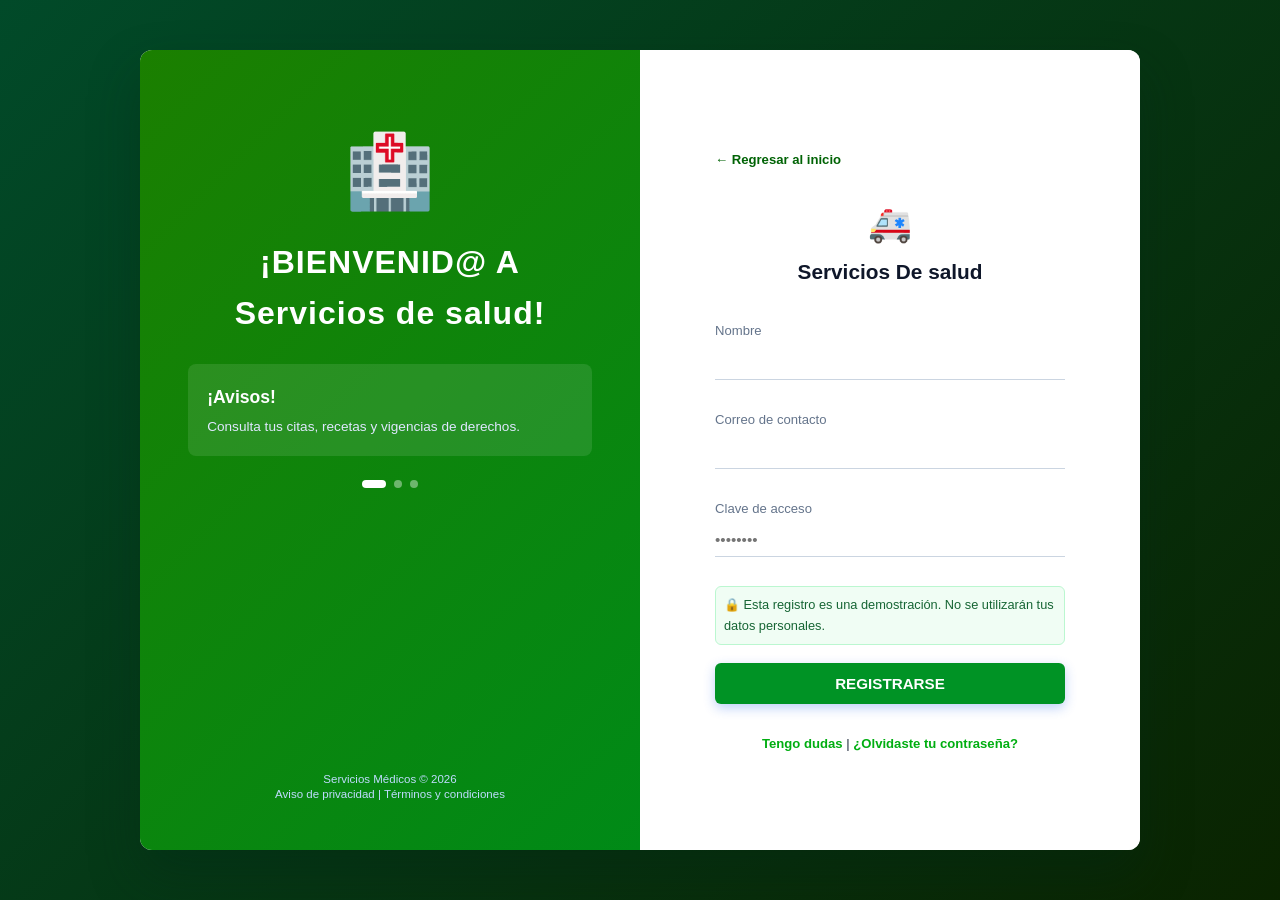
<file: login.html>
<!DOCTYPE html>
<html lang="es">
<head>
    <meta charset="UTF-8">
    <meta name="viewport" content="width=device-width, initial-scale=1.0">
    <title>Date de Alta</title>
    <link rel="stylesheet" href="styles.css">
</head>
<body class="cbtis-login-body">

    <!-- Contenedor principal de dos columnas -->
    <div class="cbtis-login-container">

        <!-- LADO IZQUIERDO: Panel Azul con Bienvenida e Ilustración -->
        <div class="cbtis-left-panel">
            <div class="cbtis-left-content">
                
                <div class="cbtis-illustration-box">
                    <div class="cbtis-badge-icon">🏥</div>
                    <h2>¡BIENVENID@ A Servicios de salud!</h2>
                </div>

                <div class="cbtis-notices-box">
                    <h3>¡Avisos!</h3>
                    <p>Consulta tus citas, recetas y vigencias de derechos.</p>
                </div>

                <div class="cbtis-slider-dots">
                    <span class="cbtis-dot active"></span>
                    <span class="cbtis-dot"></span>
                    <span class="cbtis-dot"></span>
                </div>
            </div>

            <div class="cbtis-left-footer">
                Servicios Médicos &copy; 2026<br>
                <span>Aviso de privacidad | Términos y condiciones</span>
            </div>
        </div>

        <!-- LADO DERECHO: Panel Blanco con el Formulario de Acceso -->
        <div class="cbtis-right-panel">
            <div class="cbtis-login-wrapper">
                
                <div class="login-back-container">
                    <a href="index.html" class="cbtis-back-link">← Regresar al inicio</a>
                </div>

                <div class="cbtis-logo-header">
                    <div class="login-logo-emoji">🚑</div>
                    <h1>Servicios <strong>De salud</strong></h1>
                </div>

                <form id="form-login" action="#" method="POST">
                    
                    <div class="cbtis-input-group">
                        <label for="nombre">Nombre</label>
                        <input type="text" id="nombre" name="nombre" required>
                    </div>

                    <div class="cbtis-input-group">
                        <label for="email">Correo de contacto</label>
                        <input type="email" id="email" name="email" required>
                    </div>
                      
                    <div class="cbtis-input-group">
                        <label for="password">Clave de acceso</label>
                        <input type="password" id="password" name="acceso" placeholder="••••••••" required>
                    </div>

                     <p style="background:#f0fdf4; border:1px solid #bbf7d0; color:#166534; padding:8px; border-radius:6px; font-size:0.80rem; margin-bottom:10px;">
                        🔒 Esta registro es una demostración. No se utilizarán tus datos personales.
                        </p>

                    <button type="submit" class="cbtis-btn-ingresar">REGISTRARSE</button>

                </form>

                <div class="cbtis-login-help">
                    <a href="#">Tengo dudas</a> | <a href="#">¿Olvidaste tu contraseña?</a>
                </div>

            </div>
        </div>

    </div>

    <script src="script.js"></script>
</body>
</html>
</file>
<file: styles.css>
/* ======================================================================
   ESTILOS GENERALES Y PORTADA - CBTis 166
   ====================================================================== */
*{
    box-sizing: border-box; /* Incluye bordes y rellenos en el ancho y alto total */
    margin: 0;              /* Elimina los márgenes predeterminados de la página */
    padding: 0;             /* Elimina los rellenos internos predeterminados */
}

body {
    font-family: 'Segoe UI', Tahoma, Geneva, Verdana, sans-serif; /* Tipografía principal limpia y moderna */
    color: #1e293b;                 /* Color de texto base gris oscuro */
    background-color: #f8fafc;      /* Color de fondo general suave para el sitio */
    line-height: 1.6;               /* Espaciado de línea cómodo para la lectura */
}

/* --------------------------------------------------------------------
   BARRA SUPERIOR DE CONTACTO
   -------------------------------------------------------------------- */
.top-bar {
    background-color: #0b1120;              /* Fondo oscuro para la franja de contacto superior */
    color: #050e07;                         /* Color de texto gris claro secundario */
    font-size: 0.82rem;                     /* Tamaño de fuente pequeño y sutil */
    padding: 0.5rem 2rem;                   /* Relleno interno superior/inferior y lateral */
    border-bottom: 1px solid rgba(120, 232, 148, 0.926); /* Línea divisoria inferior translúcida */
}

.top-bar-container {
    max-width: 1200px;     /* Ancho máximo estructurado para mantener simetría */
    margin: 0 auto;        /* Centra horizontalmente el contenedor */
    display: flex;         /* Activa el diseño flexible */
    justify-content: space-between; /* Distribuye el espacio entre los elementos internos */
    align-items: center;   /* Centra verticalmente los elementos */
}

.top-contacts {
    display: flex;         /* Distribuye los datos de contacto en fila horizontal */
    gap: 2rem;             /* Separación horizontal entre los elementos */
}

.top-item.whatsapp {
    color: #4ade80;        /* Color verde característico para destacar WhatsApp */
}

/* ======================================================================
   BARRA DE NAVEGACIÓN RESPONSIVA
   ====================================================================== */
.navbar {
    background-color: #ffffff; /* Fondo blanco sólido para el menú de navegación */
    border-bottom: 1px solid #182c45; /* Borde inferior sutil */
    position: sticky;          /* Fija la barra en la parte superior al hacer scroll */
    top: 0;                    /* Posición de anclaje exacto en la parte superior */
    z-index: 1000;             /* Asegura que la barra esté siempre por encima de otros elementos */
    padding: 0.8rem 1.5rem;    /* Relleno interior de la barra de navegación */
}

.nav-container {
    max-width: 1200px;         /* Ancho máximo alineado con el resto del sitio */
    margin: 0 auto;            /* Centra el contenedor del menú */
    display: flex;             /* Modelo flexible */
    justify-content: space-between; /* Separa el logotipo de los enlaces del menú */
    align-items: center;       /* Alinea verticalmente al centro */
    flex-wrap: wrap;           /* Permite que los elementos bajen si falta espacio */
    gap: 1rem;                 /* Espaciado predeterminado */
}

.nav-brand {
    display: flex;             /* Contenedor flexible para la marca/logo */
    align-items: center;       /* Centra verticalmente el logotipo */
}

.brand-logo-img {
    height: 55px;              /* Altura fija estándar para el logotipo institucional */
    width: auto;               /* Ancho proporcional automático */
    object-fit: contain;       /* Evita deformaciones en la imagen */
    display: block;            /* Elimina espacios fantasma inferiores */
}

.nav-links {
    display: flex;             /* Organiza los enlaces de navegación en línea */
    align-items: center;       /* Centra verticalmente */
    gap: 1.5rem;               /* Espacio de separación entre cada opción del menú */
    flex-wrap: wrap;           /* Adaptable en pantallas chicas */
}

.nav-links a {
    text-decoration: none;     /* Quita el subrayado predeterminado de los enlaces */
    color: #020a15;            /* Color de texto gris intermedio */
    font-weight: 600;          /* Seminegrita para mejor visibilidad */
    font-size: 0.9rem;         /* Tamaño de fuente adecuado */
    transition: color 0.2s;    /* Transición suave al cambiar de color */
}

.nav-links a:hover {
    color: #1eb506;            /* Cambia a azul corporativo al pasar el cursor */
}

.btn-nav-login {
    background-color: #165b02; /* Fondo azul destacado para el botón de alumnos */
    color: white !important;   /* Texto blanco forzado */
    padding: 8px 16px;         /* Relleno interior del botón */
    border-radius: 6px;        /* Esquinas redondeadas */
    transition: background-color 0.2s; /* Transición suave en el color de fondo */
}

.btn-nav-login:hover {
    background-color: #008915; /* Azul más oscuro al pasar el cursor */
}

@media (max-width: 600px) {
    .navbar {
        padding: 0.6rem 1rem;  /* Reduce el padding en pantallas móviles pequeñas */
    }
    .nav-container {
        justify-content: center; /* Centra los elementos del menú en móviles */
    }
    .nav-links {
        gap: 1rem;             /* Reduce el espacio entre enlaces */
        justify-content: center; /* Centra los enlaces */
    }
}

/* --------------------------------------------------------------------
   SECCIÓN HERO (DOS COLUMNAS CON COLLAGE)
   -------------------------------------------------------------------- */
.hero-section {
    background: linear-gradient(135deg, #013511 0%, #024f21 100%); /* Fondo con degradado azul oscuro */
    color: white;              /* Texto general en blanco para alto contraste */
    padding: 5rem 2rem;        /* Relleno superior/inferior amplio y lateral */
    overflow: hidden;          /* Oculta desbordamientos */
}

.hero-container {
    max-width: 1200px;         /* Ancho máximo del contenedor principal */
    margin: 0 auto;            /* Centra el contenedor */
    display: grid;             /* Utiliza CSS Grid para organizar las columnas */
    grid-template-columns: 1.1fr 0.9fr; /* Texto ligeramente más ancho que el collage */
    gap: 3rem;                 /* Espacio de separación entre columnas */
    align-items: center;       /* Alinea verticalmente al centro */
}

@media (max-width: 900px) {
    .hero-container {
        grid-template-columns: 1fr; /* Cambia a una sola columna en pantallas medianas/móviles */
    }
}

.hero-tag {
    display: inline-block;     /* Permite aplicar padding y márgenes como bloque */
    background-color: rgba(86, 193, 97, 0.3); /* Fondo azul translúcido */
    border: 1px solid rgba(249, 254, 251, 0.4); /* Borde azul claro sutil */
    color: #ffffff;            /* Texto azul claro brillante */
    padding: 6px 16px;         /* Relleno interior */
    border-radius: 20px;       /* Bordes redondeados estilo píldora */
    font-size: 0.85rem;        /* Tamaño de fuente compacto */
    font-weight: 600;          /* Seminegrita */
    text-transform: uppercase; /* Convierte el texto en mayúsculas */
    margin-bottom: 1.5rem;     /* Margen inferior */
}

.hero-text-side h1 {
    font-size: 2.8rem;         /* Tamaño de fuente grande para el título principal */
    font-weight: 800;          /* Grosor muy marcado */
    margin-bottom: 1rem;       /* Espacio inferior */
    letter-spacing: -0.5px;    /* Reduce ligeramente el espacio entre letras */
    line-height: 1.2;          /* Altura de línea compacta */
}

.hero-text-side p {
    font-size: 1.1rem;         /* Tamaño de fuente cómodo para la descripción */
    color: #dde8f6;            /* Color gris claro legible */
    margin-bottom: 2rem;       /* Espacio inferior */
    line-height: 1.6;          /* Altura de línea legible */
}

.hero-cta-box {
    background: rgba(15, 23, 42, 0.4); /* Fondo oscuro semitransparente */
    border: 1px solid rgba(255, 255, 255, 0.1); /* Borde sutil translúcido */
    padding: 1.8rem;           /* Relleno interno */
    border-radius: 12px;       /* Bordes redondeados */
    backdrop-filter: blur(6px); /* Efecto de desenfoque de cristal esmerilado */
}

.btn-orange {
    display: inline-block;     /* Permite dimensiones en enlaces */
    background: linear-gradient(135deg, #eaffeb 0%, #ffffff 100%); /* Degradado naranja llamativo */
    color: rgb(4, 90, 41);              /* Texto blanco */
    padding: 14px 28px;        /* Relleno interior generoso */
    border-radius: 8px;        /* Bordes redondeados */
    text-decoration: none;     /* Quita subrayado */
    font-weight: 700;          /* Negrita */
    font-size: 1.05rem;        /* Tamaño destacado */
    box-shadow: 0 4px 15px rgba(5, 192, 68, 0.4); /* Sombra naranja difuminada */
    transition: transform 0.2s, box-shadow 0.2s; /* Transiciones suaves */
    margin-bottom: 1.2rem;     /* Espacio inferior */
}

.btn-orange:hover {
    transform: translateY(-2px); /* Eleva ligeramente el botón al pasar el cursor */
    box-shadow: 0 6px 20px rgba(7, 134, 26, 0.6); /* Aumenta intensidad de sombra */
}

.hero-benefits {
    display: flex;             /* Organiza los beneficios en línea flexible */
    flex-wrap: wrap;           /* Salto de línea automático */
    gap: 15px;                 /* Espacio entre beneficios */
    font-size: 0.9rem;         /* Tamaño estándar */
    color: #e2e8f0;            /* Gris claro */
    font-weight: 500;          /* Peso medio */
}

/* Estilos del Collage de Imágenes */
.image-collage {
    display: flex;             /* Organiza los elementos en columna */
    flex-direction: column;    /* Dirección vertical */
    gap: 15px;                 /* Espacio entre imágenes */
    background: rgba(255, 255, 255, 0.05); /* Fondo translúcido sutil */
    padding: 20px;             /* Relleno interior */
    border-radius: 20px;       /* Bordes redondeados del contenedor */
    border: 1px solid rgba(255, 255, 255, 0.1); /* Borde sutil */
}

.collage-main img {
    width: 100%;               /* Ancho completo */
    height: 240px;             /* Altura fija para la imagen principal */
    object-fit: cover;         /* Recorta proporcionalmente sin deformar */
    border-radius: 12px;       /* Bordes redondeados */
    box-shadow: 0 10px 25px rgba(0,0,0,0.3); /* Sombra de profundidad */
}

.collage-sub {
    display: grid;             /* Cuadrícula para las dos imágenes inferiores */
    grid-template-columns: 1fr 1fr; /* Dos columnas iguales */
    gap: 15px;                 /* Espacio entre las secundarias */
}

.collage-sub img {
    width: 100%;               /* Ancho completo */
    height: 140px;             /* Altura fija para secundarias */
    object-fit: cover;         /* Recorte proporcional */
    border-radius: 12px;       /* Bordes redondeados */
    box-shadow: 0 8px 20px rgba(0,0,0,0.3); /* Sombra de profundidad */
}

/* Clases específicas para el formulario de informes */
.hero-title-custom {
    font-size: 2.5rem;         /* Tamaño de título personalizado */
    margin-bottom: 1rem;       /* Margen inferior */
}

.hero-desc-custom {
    color: #cbd5e1;            /* Color secundario */
    font-size: 1rem;           /* Tamaño legible */
    margin-bottom: 1.5rem;     /* Margen inferior */
}

.hero-subtitle-custom {
    font-size: 0.95rem;        /* Subtítulo */
    font-weight: 600;          /* Seminegrita */
    color: #93c5fd;            /* Azul claro */
    margin-bottom: 0.8rem;     /* Margen inferior */
}

.hero-benefits-column {
    display: flex;             /* Flexible vertical */
    flex-direction: column;    /* Apilado vertical */
    gap: 8px;                  /* Espaciado ajustado */
}

.cbtis-hero-form-card {
    background-color: #ffffff; /* Fondo blanco sólido para la tarjeta del formulario */
    padding: 2.2rem;           /* Relleno interno amplio */
    border-radius: 16px;       /* Bordes redondeados marcados */
    box-shadow: 0 20px 40px rgba(0, 0, 0, 0.25); /* Sombra elegante flotante */
    width: 100%;               /* Ancho completo disponible */
    max-width: 440px;          /* Ancho máximo de la tarjeta */
    margin: 0 auto;            /* Centrado horizontal */
}

.form-card-title {
    color: #000000;            /* Color oscuro */
    font-size: 1.25rem;        /* Mediano destacado */
    font-weight: 700;          /* Negrita */
    margin-bottom: 1rem;       /* Margen inferior */
    text-align: center;        /* Centrado */
}

.form-group-margin {
    margin-bottom: 1rem;       /* Espacio inferior estándar entre campos */
}

.form-control-input {
    width: 100%;               /* Ancho completo */
    border: 1px solid #cbd5e1; /* Borde gris claro */
    border-radius: 8px;        /* Bordes redondeados */
    padding: 10px 14px;        /* Relleno interior cómodo */
    font-size: 0.9rem;         /* Tamaño de letra interno */
    outline: none;             /* Sin borde de enfoque por defecto */
}

.form-control-select {
    width: 100%;               /* Ancho completo */
    border: 1px solid #cbd5e1; /* Borde gris claro */
    border-radius: 8px;        /* Bordes redondeados */
    padding: 10px 14px;        /* Relleno interior */
    font-size: 0.9rem;         /* Tamaño de fuente */
    background: #fff;          /* Fondo blanco */
    color: #475569;            /* Color de texto de opciones */
    outline: none;             /* Quita contorno */
}

.form-date-label {
    font-size: 0.78rem;        /* Letra pequeña para etiquetas de fecha */
    color: #64748b;            /* Gris secundario */
    display: block;            /* Ocupa su propia línea */
    margin-bottom: 2px;        /* Margen inferior mínimo */
}

.form-control-date {
    width: 100%;               /* Ancho completo */
    border: 1px solid #cbd5e1; /* Borde gris */
    border-radius: 8px;        /* Bordes redondeados */
    padding: 8px 14px;         /* Relleno interior */
    font-size: 0.9rem;         /* Tamaño de fuente */
    color: #334155;            /* Color de texto interno */
    outline: none;             /* Quita contorno */
}

.form-control-textarea {
    width: 100%;               /* Ancho completo */
    border: 1px solid #cbd5e1; /* Borde gris */
    border-radius: 8px;        /* Bordes redondeados */
    padding: 10px 14px;        /* Relleno interior */
    font-size: 0.9rem;         /* Tamaño de fuente */
    outline: none;             /* Quita contorno */
    font-family: inherit;      /* Hereda tipografía general */
}

/* ======================================================================
   CORRECCIÓN DEFINITIVA PARA LA CASILLA Y EL TEXTO DE ACEPTAR TÉRMINOS
   ====================================================================== */
.form-group-checkbox {
    margin-bottom: 1.2rem;     /* Espacio inferior */
    display: flex;             /* Contenedor flexible */
    flex-direction: row !important; /* Fuerza dirección horizontal estricta */
    align-items: flex-start !important; /* Alinea arriba */
    justify-content: flex-start !important; /* Alinea a la izquierda */
    gap: 10px;                 /* Espacio horizontal entre cuadro y texto */
    text-align: left;          /* Alineación izquierda */
    width: 100%;               /* Ancho completo */
}

.form-checkbox-input {
    width: 18px !important;    /* Ancho fijo forzado para el checkbox */
    height: 18px !important;   /* Alto fijo forzado */
    min-width: 18px;           /* Evita compresión */
    cursor: pointer;           /* Cambia cursor a mano */
    margin-top: 2px;           /* Ajuste vertical fino con la primera línea */
    flex-shrink: 0;            /* Impide deformación */
    appearance: auto;          /* Restaura el comportamiento visual nativo */
    -webkit-appearance: checkbox; /* Compatibilidad WebKit */
}

.form-checkbox-label {
    font-size: 0.78rem !important; /* Letra pequeña legible para textos legales */
    color: #747764 !important;     /* Gris oscuro */
    line-height: 1.35 !important;  /* Altura de línea compacta */
    cursor: pointer;               /* Cursor interactivo */
    display: inline-block !important; /* Comportamiento en línea */
    width: auto !important;        /* Ancho automático */
    flex: 1;                       /* Ocupa el resto del espacio disponible */
}

.form-submit-btn {
    background-color: #135600;     /* Fondo azul intenso para el botón enviar */
    width: 100%;                   /* Ancho completo */
    border-radius: 8px;            /* Bordes redondeados */
    padding: 12px;                 /* Relleno interior */
    font-weight: 700;              /* Negrita */
    color: white;                  /* Texto blanco */
    border: none;                  /* Sin bordes */
    cursor: pointer;               /* Cursor de mano */
    transition: background 0.2s;   /* Transición suave */
}

.cbtis-hero-form-card input:focus, 
.cbtis-hero-form-card select:focus, 
.cbtis-hero-form-card textarea:focus {
    border-color: #0d7b25 !important; /* Cambia el borde a azul brillante al enfocar */
    box-shadow: 0 0 0 3px rgba(37, 99, 235, 0.15); /* Brillo sutil alrededor */
}

/* ======================================================================
   ESTILOS DE OFERTA EDUCATIVA CON IMÁGENES
   ====================================================================== */
.careers-section {
    padding: 5rem 2rem;            /* Espaciado superior/inferior */
    background-color: #fcfdfb;     /* Fondo claro */
}

.section-container {
    max-width: 1200px;             /* Ancho máximo centrado */
    margin: 0 auto;                /* Centrado horizontal */
}

.section-header {
    text-align: center;            /* Centrado de títulos de sección */
    margin-bottom: 3.5rem;         /* Espacio inferior */
}

.section-header h2 {
    font-size: 2.2rem;             /* Título grande */
    color: #033f0b;                /* Color oscuro */
    margin-bottom: 0.5rem;         /* Espacio con subtítulo */
}

.section-header p {
    color: #64748b;                /* Gris secundario */
    font-size: 1.05rem;            /* Tamaño legible */
}

.careers-grid {
    display: grid;                 /* Cuadrícula CSS adaptable */
    grid-template-columns: repeat(auto-fit, minmax(260px, 1fr)); /* Columnas responsivas */
    gap: 2rem;                     /* Espacio entre tarjetas */
}

.career-card {
    background-color: #03491c;     /* Fondo blanco */
    border: 1px solid #074e36;     /* Borde sutil */
    border-radius: 12px;           /* Esquinas redondeadas */
    overflow: hidden;              /* Oculta desbordamientos internos */
    box-shadow: 0 4px 6px rgba(0, 0, 0, 0.916); /* Sombra ligera */
    transition: transform 0.2s ease, box-shadow 0.2s ease; /* Transiciones suaves */
}

.career-card:hover {
    transform: translateY(-5px);   /* Eleva la tarjeta al pasar el cursor */
    box-shadow: 0 15px 30px rgba(0, 0, 0, 0.08); /* Acentúa la sombra */
    border-color: #cbd5e1;         /* Oscurece borde */
}

.career-img-container {
    width: 100%;                   /* Ancho completo */
    height: 160px;                 /* Altura fija de imagen */
    overflow: hidden;              /* Oculta desbordamientos */
}

.career-img-container img {
    width: 100%;                   /* Ancho adaptado */
    height: 100%;                  /* Alto adaptado */
    object-fit: cover;             /* Recorte proporcional */
    transition: transform 0.3s ease; /* Transición para zoom */
}

.career-card:hover .career-img-container img {
    transform: scale(1.05);        /* Efecto zoom in en imagen al hacer hover */
}

.career-content {
    padding: 1.8rem;               /* Relleno interno de textos */
}

.career-content h3 {
    font-size: 1.15rem;            /* Tamaño de título */
    color: #ffffff;                /* Color oscuro */
    margin-bottom: 0.8rem;         /* Espacio inferior */
    font-weight: 700;              /* Negrita */
}

.career-content p {
    color: #fbfbfc;                /* Gris descriptivo */
    font-size: 0.9rem;             /* Tamaño estándar */
    line-height: 1.5;              /* Altura de línea */
}

/* ======================================================================
   ESTILOS DEL PIE DE PÁGINA (FOOTER CON REDES SOCIALES)
   ====================================================================== */
.footer {
    background-color: #005304;     /* Fondo oscuro institucional */
    color: #94a3b8;                /* Texto gris claro */
    padding: 2.5rem 2rem;          /* Relleno interior */
    border-top: 1px solid rgba(255, 255, 255, 0.05); /* Línea superior sutil */
}

.footer-container {
    max-width: 1200px;             /* Ancho máximo alineado */
    margin: 0 auto;                /* Centrado horizontal */
    display: flex;                 /* Distribución flexible */
    justify-content: space-between; /* Separa créditos de redes */
    align-items: center;           /* Centrado vertical */
    flex-wrap: wrap;               /* Adaptable */
    gap: 1.5rem;                   /* Espacio entre elementos */
}

.footer-info p {
    font-size: 0.9rem;             /* Tamaño estándar */
    color: #cbd5e1;                /* Color legible */
    margin-bottom: 0.3rem;         /* Espacio mínimo */
}

.footer-author {
    font-size: 0.82rem;            /* Letra pequeña para autor */
    color: #64748b;                /* Gris sutil */
}

.footer-socials {
    display: flex;                 /* Iconos en línea */
    gap: 12px;                     /* Espacio entre iconos */
}

.social-icon {
    width: 38px;                   /* Ancho fijo circular */
    height: 38px;                  /* Alto fijo circular */
    background: rgba(255, 255, 255, 0.08); /* Fondo translúcido */
    border: 1px solid rgba(255, 255, 255, 0.12); /* Borde sutil */
    color: #ffffff;                /* Icono blanco */
    border-radius: 50%;            /* Círculo perfecto */
    display: flex;                 /* Centrado interno */
    align-items: center;           /* Centrado vertical */
    justify-content: center;       /* Centrado horizontal */
    text-decoration: none;         /* Sin subrayado */
    font-weight: 700;              /* Negrita */
    font-size: 0.95rem;            /* Tamaño del símbolo */
    transition: background 0.2s, transform 0.2s, border-color 0.2s; /* Transiciones */
}

.social-icon:hover {
    background: #013e31;           /* Azul corporativo al pasar cursor */
    border-color: #024d07;         /* Borde azul */
    transform: translateY(-3px);   /* Eleva sutilmente el icono */
}

@media (max-width: 768px) {
    .footer-container {
        flex-direction: column;    /* Columna en tablets y móviles */
        text-align: center;        /* Centra textos del footer */
    }
    .footer-socials {
        justify-content: center;   /* Centra iconos sociales */
    }
}

/* ======================================================================
   ESTILOS DE LOGIN EN PANTALLA PARTIDA - CBTis 166
   ====================================================================== */
.cbtis-login-body {
    margin: 0;                     /* Sin márgenes */
    padding: 0;                    /* Sin padding */
    font-family: 'Segoe UI', Tahoma, Geneva, Verdana, sans-serif; /* Tipografía general */
    background: linear-gradient(135deg, #014a29 0%, hsl(103, 100%, 7%) 100%); /* Fondo degradado */
    min-height: 100vh;             /* Altura mínima de pantalla completa */
    display: flex;                 /* Centrado flexible */
    justify-content: center;       /* Centrado horizontal */
    align-items: center;           /* Centrado vertical */
}

.cbtis-login-container {
    width: 100%;                   /* Ancho completo */
    max-width: 1000px;             /* Ancho máximo de la tarjeta de login */
    height: 800px;                 /* Altura fija estándar */
    background-color: #ffffff;     /* Fondo blanco */
    border-radius: 12px;           /* Bordes redondeados */
    box-shadow: 0 25px 50px rgba(0, 39, 23, 0.35); /* Sombra pronunciada */
    display: grid;                 /* Pantalla dividida en cuadrícula */
    grid-template-columns: 1fr 1fr; /* Dos columnas iguales (panel izquierdo y derecho) */
    overflow: hidden;              /* Oculta desbordamientos */
    margin: 2rem;                  /* Margen exterior */
}

@media (max-width: 850px) {
    .cbtis-login-container {
        grid-template-columns: 1fr; /* Una sola columna en dispositivos menores */
        height: auto;               /* Altura automática */
    }
    .cbtis-left-panel {
        display: none;              /* Oculta el panel izquierdo decorativo en móviles */
    }
}

.cbtis-left-panel {
    background: linear-gradient(135deg, #1b7f00 0%, #008a17 100%); /* Degradado oscuro */
    color: white;                  /* Texto blanco */
    padding: 3rem;                 /* Relleno interno */
    display: flex;                 /* Diseño flexible */
    flex-direction: column;        /* Apilado vertical */
    justify-content: space-between; /* Distribuye espacio superior e inferior */
}

.cbtis-illustration-box {
    text-align: center;            /* Centrado */
    margin-top: 1rem;              /* Margen superior */
}

.cbtis-badge-icon {
    font-size: 4.5rem;             /* Tamaño grande para icono/emoji */
    margin-bottom: 0.5rem;         /* Margen inferior */
}

.cbtis-illustration-box h2 {
    font-size: 2rem;               /* Título grande */
    font-weight: 800;              /* Negrita fuerte */
    letter-spacing: 1px;           /* Espaciado entre letras */
}

.cbtis-notices-box {
    background: rgba(255, 255, 255, 0.1); /* Caja translúcida de avisos */
    padding: 1.2rem;               /* Relleno interno */
    border-radius: 8px;            /* Bordes redondeados */
    margin-top: 1.5rem;            /* Margen superior */
}

.cbtis-notices-box h3 {
    font-size: 1.1rem;             /* Título de aviso */
    margin-bottom: 0.4rem;         /* Margen inferior */
}

.cbtis-notices-box p {
    font-size: 0.85rem;            /* Texto pequeño */
    color: #e0e7ff;                /* Azul claro tenue */
    line-height: 1.4;              /* Altura de línea */
}

.cbtis-slider-dots {
    display: flex;                 /* Indicadores de slider en fila */
    justify-content: center;       /* Centrados */
    gap: 8px;                      /* Espacio entre puntos */
    margin-top: 1.5rem;            /* Margen superior */
}

.cbtis-dot {
    width: 8px;                    /* Ancho de punto inactivo */
    height: 8px;                   /* Alto de punto inactivo */
    background-color: rgba(255, 255, 255, 0.4); /* Translúcido */
    border-radius: 50%;            /* Circular */
}

.cbtis-dot.active {
    background-color: #ffffff;     /* Blanco sólido para punto activo */
    width: 24px;                   /* Más ancho simulando barra activa */
    border-radius: 4px;            /* Bordes redondeados */
}

.cbtis-left-footer {
    font-size: 0.72rem;            /* Letra pequeña institucional */
    color: #bfdbfe;                /* Azul muy claro */
    text-align: center;            /* Centrado */
    line-height: 1.3;              /* Altura de línea */
}

.cbtis-right-panel {
    background-color: #ffffff;     /* Panel derecho blanco para el formulario de login */
    padding: 3rem 3.5rem;          /* Relleno interno amplio */
    display: flex;                 /* Flexible */
    flex-direction: column;        /* Vertical */
    justify-content: center;       /* Centrado vertical */
}

.cbtis-login-wrapper {
    width: 100%;                   /* Ancho completo */
    max-width: 350px;              /* Ancho máximo del contenedor de login */
    margin: 0 auto;                /* Centrado horizontal */
}

.login-back-container {
    margin-bottom: 1.5rem;         /* Margen inferior */
}

.cbtis-back-link {
    color: #006305;                /* Enlace azul */
    font-size: 0.82rem;            /* Tamaño pequeño */
    text-decoration: none;         /* Sin subrayado */
    font-weight: 600;              /* Seminegrita */
}

.cbtis-back-link:hover {
    text-decoration: underline;    /* Subraya al pasar cursor */
}

.cbtis-logo-header {
    text-align: center;            /* Centrado */
    margin-bottom: 2rem;           /* Margen inferior */
}

.login-logo-emoji {
    font-size: 2.2rem;             /* Emoji grande */
    margin-bottom: 0.2rem;         /* Margen inferior */
}

.cbtis-logo-header h1 {
    font-size: 1.3rem;             /* Tamaño título */
    color: #0f172a;                /* Oscuro */
    font-weight: 700;              /* Negrita */
}

.cbtis-logo-header h1 span {
    color: #00750a;                /* Acento en azul */
}

.cbtis-input-group {
    margin-bottom: 1.8rem;         /* Espacio inferior */
    position: relative;            /* Posicionamiento relativo */
}

.cbtis-input-group label {
    display: block;                /* Ocupa su línea */
    font-size: 0.82rem;            /* Pequeño */
    color: #64748b;                /* Gris */
    margin-bottom: 0.3rem;         /* Margen inferior */
    font-weight: 500;              /* Medio */
}

.cbtis-input-group input {
    width: 100%;                   /* Ancho completo */
    border: none;                  /* Sin borde completo */
    border-bottom: 1px solid #cbd5e1; /* Borde inferior estilo material design */
    padding: 8px 0;                /* Relleno */
    font-size: 0.95rem;            /* Tamaño de fuente */
    color: #0f172a;                /* Oscuro */
    background: transparent;       /* Fondo transparente */
    outline: none;                 /* Sin contorno */
    transition: border-color 0.2s; /* Transición suave */
}

.cbtis-input-group input:focus {
    border-bottom: 2px solid #0f7d00; /* Cambia a borde inferior azul grueso al enfocar */
}

.cbtis-btn-ingresar {
    width: 100%;                   /* Ancho completo */
    background-color: #009325;     /* Azul corporativo */
    color: white;                  /* Texto blanco */
    border: none;                  /* Sin bordes */
    padding: 12px;                 /* Relleno */
    border-radius: 6px;            /* Esquinas redondeadas */
    font-weight: 700;              /* Negrita */
    font-size: 0.95rem;            /* Tamaño */
    cursor: pointer;               /* Mano interactiva */
    box-shadow: 0 4px 12px rgba(37, 99, 235, 0.3); /* Sombra azul */
    transition: background-color 0.2s, transform 0.1s; /* Transiciones */
    margin-top: 0.5rem;            /* Margen superior */
}

.cbtis-btn-ingresar:hover {
    background-color: #006013;     /* Azul más oscuro al pasar cursor */
}

.cbtis-login-help {
    text-align: center;            /* Centrado */
    margin-top: 1.8rem;            /* Margen superior */
    font-size: 0.82rem;            /* Pequeño */
}

.cbtis-login-help a {
    color: #00ae11;                /* Azul */
    text-decoration: none;         /* Sin subrayado */
    font-weight: 600;              /* Seminegrita */
}

.cbtis-login-help a:hover {
    text-decoration: underline;    /* Subraya al pasar cursor */
}

/* ======================================================================
   ESTILOS Y RECORRIDO DE DOCENTES
   ====================================================================== */
.teachers-section {
    background: linear-gradient(135deg, #fbfbfb 0%, #ffffff 100%); /* Fondo degradado oscuro */
    color: white;                  /* Texto blanco */
    padding: 4rem 1.5rem;          /* Relleno superior/inferior y lateral */
}

.teachers-container {
    max-width: 1200px;             /* Ancho máximo centrado */
    margin: 0 auto;                /* Centrado horizontal */
}

.teachers-header {
    display: flex;                 /* Flexible */
    justify-content: space-between; /* Separa título de botones */
    align-items: flex-end;         /* Alineación inferior */
    margin-bottom: 2.5rem;         /* Margen inferior */
    flex-wrap: wrap;               /* Adaptable */
    gap: 1.5rem;                   /* Espacio entre elementos */
}

.teachers-tag {
    display: inline-block;         /* Bloque en línea */
    color: #01290b;                /* Azul claro */
    font-size: 0.82rem;            /* Pequeño */
    font-weight: 700;              /* Negrita */
    text-transform: uppercase;     /* Mayúsculas */
    margin-bottom: 0.6rem;         /* Margen inferior */
    letter-spacing: 0.5px;         /* Espaciado de letras */
}

.convenience-tag-custom {
    color: #005e0d;                /* Azul específico para convenios */
}

.teachers-header h2 {
    font-size: 2.2rem;             /* Título grande */
    font-weight: 800;              /* Negrita fuerte */
    margin-bottom: 0.6rem;         /* Margen inferior */
    letter-spacing: -0.5px;        /* Espaciado ajustado */
}

.teachers-header p {
    color: #000102;                /* Gris claro */
    font-size: 1rem;               /* Estándar */
    max-width: 700px;              /* Ancho máximo para lectura cómoda */
    line-height: 1.6;              /* Altura de línea */
}

.teachers-nav-buttons {
    display: flex;                 /* Botones en línea */
    gap: 10px;                     /* Espaciado entre flechas */
}

.nav-btn {
    width: 42px;                   /* Ancho fijo circular */
    height: 42px;                  /* Alto fijo circular */
    background: rgba(255, 255, 255, 0.1); /* Translúcido */
    border: 1px solid rgba(255, 255, 255, 0.2); /* Borde translúcido */
    color: white;                  /* Símbolo blanco */
    border-radius: 50%;            /* Circular */
    font-size: 1.4rem;             /* Tamaño de flecha */
    cursor: pointer;               /* Mano interactiva */
    display: flex;                 /* Centrado interno */
    align-items: center;           /* Centrado vertical */
    justify-content: center;       /* Centrado horizontal */
    transition: background 0.2s, transform 0.1s; /* Transiciones */
}

.nav-btn:hover {
    background: rgba(255, 255, 255, 0.25); /* Aclara al pasar cursor */
    transform: scale(1.05);        /* Ligero zoom */
}

.teachers-grid {
    display: flex;                 /* Carrusel horizontal flexible */
    gap: 1.5rem;                   /* Espacio entre tarjetas de profesores */
    overflow-x: auto;              /* Permite scroll horizontal */
    scroll-behavior: smooth;       /* Movimiento fluido al usar botones */
    padding-bottom: 1rem;          /* Relleno inferior */
    scrollbar-width: none;         /* Oculta barra de desplazamiento en Firefox */
}

.teachers-grid::-webkit-scrollbar {
    display: none;                 /* Oculta barra de desplazamiento en Chrome/Safari */
}

.teacher-card {
    flex: 0 0 calc(25% - 1.15rem); /* Ancho fijo exacto para mostrar 4 tarjetas en pantallas grandes */
    background: #013d01;           /* Fondo gris oscuro azulado */
    border-radius: 16px;           /* Bordes redondeados */
    overflow: hidden;              /* Oculta desbordamientos */
    border: 1px solid rgba(255, 255, 255, 0.1); /* Borde sutil */
    transition: transform 0.2s ease, box-shadow 0.2s ease; /* Transiciones */
}

@media (max-width: 1024px) {
    .teacher-card {
        flex: 0 0 calc(43% - 0.75rem); /* Ajusta para mostrar 2 tarjetas en tablets */
    }
}

@media (max-width: 650px) {
    .teacher-card {
        flex: 0 0 82%;             /* Ajusta para mostrar una tarjeta grande en móviles */
    }
}

.teacher-card:hover {
    transform: translateY(-5px);   /* Eleva la tarjeta al pasar el cursor */
    box-shadow: 0 15px 30px rgba(12, 17, 13, 0.4); /* Sombra oscura profunda */
}

.teacher-card img {
    width: 100%;                   /* Ancho completo */
    height: 240px;                 /* Altura fija de la foto del docente */
    object-fit: cover;             /* Recorte proporcional */
    object-position: top;          /* Enfoca la parte superior (rostro) de la foto */
}

.teacher-info {
    padding: 1.5rem;               /* Relleno interior para los datos del profesor */
    background: linear-gradient(180deg, rgba(6, 65, 15, 0.9) 0%, rgba(17, 62, 3, 0.95) 100%); /* Degradado interno */
}

.teacher-info h3 {
    font-size: 1.1rem;             /* Nombre del profesor */
    font-weight: 700;              /* Negrita */
    color: white;                  /* Blanco */
    margin-bottom: 0.4rem;         /* Margen inferior */
}

.teacher-info p {
    font-size: 0.85rem;            /* Descripción de especialidad */
    color: #94a3b8;                /* Gris claro */
    line-height: 1.4;              /* Altura de línea */
}

/* ======================================================================
   ESTILOS DE CONVENIOS EN DOBLE LÍNEA (MARQUESINAS INFINITAS)
   ====================================================================== */
.convenios-section {
    padding: 5rem 0;               /* Relleno superior e inferior */
    background-color: #ffffff;     /* Fondo blanco */
    overflow: hidden;              /* Oculta desbordamientos laterales */
    border-top: 1px solid #e2e8f0; /* Borde superior sutil */
    border-bottom: 1px solid #e2e8f0; /* Borde inferior sutil */
}

.convenios-container {
    max-width: 1200px;             /* Ancho máximo centrado */
    margin: 0 auto;                /* Centrado horizontal */
    padding: 0 2rem;               /* Relleno lateral */
}

.marquee-wrapper {
    position: relative;            /* Posicionamiento relativo para la marquesina */
    width: 100%;                   /* Ancho completo */
    overflow: hidden;              /* Oculta tarjetas fuera de pantalla */
    mask-image: linear-gradient(to right, transparent, black 10%, black 90%, transparent); /* Desvanece los bordes izquierdo y derecho */
    -webkit-mask-image: linear-gradient(to right, transparent, black 10%, black 90%, transparent); /* Soporte WebKit para desvanecimiento */
}

.marquee-wrapper-spacing {
    margin-top: 1.5rem;            /* Separación entre la primera y segunda línea de convenios */
}

.marquee-track {
    display: flex;                 /* Elementos en línea horizontal continua */
    gap: 1.5rem;                   /* Espacio entre tarjetas de marcas */
    width: max-content;            /* Ancho automático basado en el contenido total */
}

.marquee-wrapper:hover .marquee-track {
    animation-play-state: paused !important; /* Pausa el movimiento al pasar el cursor sobre las marcas */
}

.marquee-track-top {
    animation: scrollLeft 35s linear infinite; /* Animación continua hacia la izquierda */
}

.marquee-track-bottom {
    animation: scrollRight 35s linear infinite; /* Animación continua hacia la derecha (inversa) */
}

@keyframes scrollLeft {
    0% { transform: translateX(0); }         /* Inicia en posición original */
    100% { transform: translateX(-50%); }    /* Desplaza exactamente la mitad (el grupo original) para crear bucle infinito */
}

@keyframes scrollRight {
    0% { transform: translateX(-50%); }      /* Inicia desplazado a la mitad */
    100% { transform: translateX(0); }       /* Regresa a la posición inicial creando bucle fluido */
}

.convenio-card {
    background: #f8fafc;           /* Fondo gris muy claro para cada tarjeta de empresa */
    border: 1px solid #042b04;     /* Borde gris sutil */
    padding: 1.2rem 2rem;          /* Relleno interior generoso */
    border-radius: 12px;           /* Bordes redondeados */
    font-weight: 600;              /* Seminegrita */
    font-size: 1rem;               /* Tamaño estándar */
    color: #002708;                /* Color de texto gris oscuro */
    white-space: nowrap;           /* Impide que el texto de la marca haga salto de línea */
    box-shadow: 0 4px 6px rgba(0, 0, 0, 0.01); /* Sombra muy tenue */
    transition: transform 0.2s ease, border-color 0.2s ease, background-color 0.2s ease; /* Transiciones suaves */
    display: flex;                 /* Flexible */
    align-items: center;           /* Centrado vertical */
    justify-content: center;       /* Centrado horizontal */
    min-width: 190px;              /* Ancho mínimo uniforme para todas las tarjetas */
}

.convenio-card:hover {
    transform: translateY(-3px);   /* Eleva la tarjeta de convenio al pasar el cursor */
    border-color: #002402;         /* Cambia el borde a azul corporativo */
    background-color: #ffffff;     /* Fondo blanco puro */
    color: #002402;                /* Texto azul corporativo */
    box-shadow: 0 10px 20px rgba(37, 99, 235, 0.08); /* Sombra azulada elegante */
}



/* ==========================================
   2. BARRA DE NAVEGACIÓN PRINCIPAL (.navbar)
   ========================================== */

.navbar {
  display: flex;                /* Convierte la barra en un contenedor Flexbox para alinear elementos fácilmente */
  justify-content: space-between;/* Separa los elementos al máximo (logotipo a la izquierda, hamburguesa a la derecha) */
  align-items: center;          /* Centra verticalmente los elementos hijos dentro de la barra */
  background-color: #ffffff;    /* Color de fondo azul muy oscuro (slate) */
  padding: 1rem 1.5rem;         /* Espaciado interno: 1rem (16px) arriba/abajo y 1.5rem (24px) a los lados */
  color: #000000;               /* Color predeterminado de texto dentro de la barra */
  position: relative;           /* Establece contexto de posicionamiento relativo para que .nav-menu pueda posicionarse dinámicamente respecto a él */
}
/* Estilos del texto/marca */
.brand-logo {
  font-size: 1.5rem;            /* Tamañno de fuente equivalente a 24px */
  font-weight: bold;            /* Aplica texto en negrita */
  color: #051319;               /* Color azul claro brillante (sky blue) */
  text-decoration: none;        /* Quita el subrayado predeterminado de los enlaces */
}


/* ==========================================
   3. BOTÓN HAMBURGUESA Y SUS BARRAS
   ========================================== */

.hamburger {
  display: flex;                /* Habilita Flexbox interno para apilar las 3 barras */
  flex-direction: column;       /* Alinea las barras verticalmente (una sobre otra) */
  justify-content: space-between;/* Distribuye el espacio uniformemente entre la primera, segunda y tercera barra */
  width: 30px;                  /* Ancho total del icono */
  height: 21px;                 /* Altura total del contenedor del icono */
  background: transparent;      /* Elimina el fondo predeterminado que los navegadores ponen a los <button> */
  border: none;                 /* Elimina el borde predeterminado del botón */
  cursor: pointer;              /* Cambia el puntero del ratón a una mano al pasar por encima */
}

/* Cada una de las 3 líneas individuales */
.hamburger .bar {
  width: 100%;                  /* Ocupa todo el ancho disponible del botón (30px) */
  height: 3px;                  /* Grosor de cada barra */
  background-color: #000000;    /* Color blanco de las barras */
  border-radius: 2px;           /* Redondea suavemente los extremos de las barras */
  transition: all 0.3s ease-in-out; /* Aplica una animación suave de 0.3 segundos cuando cambia cualquier propiedad CSS */
}

/* ==========================================
   4. MENÚ PRINCIPAL Y SUBMENÚS (VISTA MÓVIL)
   ========================================== */

/* Menú Principal (Móvil) */
.nav-menu {
  position: absolute;
  top: 100%;
  left: 0;
  width: 100%;
  background-color: #ffffff;
  list-style: none;
  flex-direction: column;
  align-items: center;
  gap: 1.2rem;
  padding: 1.5rem 0;
  
  /* Oculto por defecto */
  display: none;
  opacity: 0;
  transition: opacity 0.3s ease;
}

.nav-link {
  color: #ffffff;
  text-decoration: none;
  font-size: 1.1rem;
  transition: color 0.2s ease;
  display: flex;
  align-items: center;
  gap: 0.4rem;
}

.nav-link:hover {
  color: #38bdf8;
}

/* Indicador de flecha del submenú Nivel 1 */
.arrow {
  font-size: 0.8rem;
  transition: transform 0.3s ease;
}

/* SUBMENÚ / SUBÍTEMS NIVEL 1 (Móvil) */
.dropdown-item {
  width: 100%;
  display: flex;
  flex-direction: column;
  align-items: center; /* Alinea los elementos al centro en móviles */
  text-align: center;
}

.submenu {
  list-style: none;
  background-color: #ffffff; /* Fondo más oscuro para diferenciar */
  width: 100%;
  padding: 0.5rem 0;
  margin-top: 0.8rem;
  
  /* Oculto por defecto */
  display: none;
  flex-direction: column;
  align-items: center;
  gap: 0.8rem;
}

.submenu-link {
  color: #94a3b8;
  text-decoration: none;
  font-size: 0.95rem;
  display: block;
  padding: 0.5rem 0;
  transition: color 0.2s ease;
}

.submenu-link:hover {
  color: #38bdf8;
}

/* SUBMENÚ NIVEL 2 (SUB-SUBMENÚ) EN MÓVIL */
.arrow-right {
  font-size: 0.75rem;
  transition: transform 0.3s ease;
  display: inline-block;
}

.sub-submenu {
  list-style: none;
  background-color: #ffffff; /* Fondo aún más oscuro para dar profundidad */
  width: 100%;
  padding: 0.5rem 0;
  margin-top: 0.5rem;
  
  /* Oculto por defecto */
  display: none;
  flex-direction: column;
  align-items: center;
  gap: 0.6rem;
}


/* ==========================================
   5. ESTADOS ACTIVOS (INYECTADOS POR JAVASCRIPT)
   ========================================== */

/* Muestra el menú hamburguesa principal */
.nav-menu.active {
  display: flex;
  opacity: 1;
}

/* Muestra el submenú de Nivel 1 */
.submenu.open {
  display: flex;
}

/* Muestra el submenú de Nivel 2 */
.sub-submenu.open {
  display: flex;
}

/* Gira la flecha del submenú Nivel 1 */
.dropdown-btn.open .arrow {
  transform: rotate(180deg);
}

/* Gira la flecha del submenú Nivel 2 */
.dropdown-subbtn.open .arrow-right {
  transform: rotate(90deg);
}

/* Animación del botón Hamburguesa a 'X' */
.hamburger.active .bar:nth-child(1) {
  transform: translateY(9px) rotate(45deg);
}

.hamburger.active .bar:nth-child(2) {
  opacity: 0;
}

.hamburger.active .bar:nth-child(3) {
  transform: translateY(-9px) rotate(-45deg);
}


/* ==========================================
   6. RESPONSIVIDAD (PANTALLAS GRANDES: PC Y TABLETS)
   ========================================== */

@media (min-width: 768px) {
  
  /* Oculta el botón hamburguesa en escritorio */
  .hamburger {
    display: none;
  }

  /* Convierte la lista principal en una barra horizontal */
  .nav-menu {
    position: static;
    display: flex;
    flex-direction: row;
    width: auto;
    padding: 0;
    opacity: 1;
    gap: 2rem;
  }

  /* SUBMENÚ NIVEL 1 EN ESCRITORIO */
  .dropdown-item {
    position: relative; /* Contenedor de referencia para el desplegable */
    width: auto;
    display: block;
  }

  .submenu {
    position: absolute;
    top: 100%;
    left: 0;
    min-width: 180px;
    background-color: #e9e9e9;
    border-radius: 6px;
    padding: 0.8rem 1rem;
    box-shadow: 0 4px 12px rgba(0, 0, 0, 0.3);
    text-align: left;
    margin-top: 0.5rem;
    align-items: flex-start;
  }

  /* SUBMENÚ NIVEL 2 EN ESCRITORIO (Despliegue Lateral hacia la izquierda) */
  .dropdown-subitem {
    position: relative;
    width: 100%;
  }

  .sub-submenu {
    position: absolute;
    top: 0;
    right: 100%; /* Se despliega hacia la IZQUIERDA para no salirse de la pantalla */
    left: auto;  /* Desactiva la alineación a la izquierda */
    min-width: 190px;
    background-color: #e4e4e4;
    border-radius: 6px;
    padding: 0.8rem 1rem;
    box-shadow: 0 4px 12px rgba(0, 0, 0, 0.4);
    margin-top: 0;
    align-items: flex-start;
  }
}
</file>
